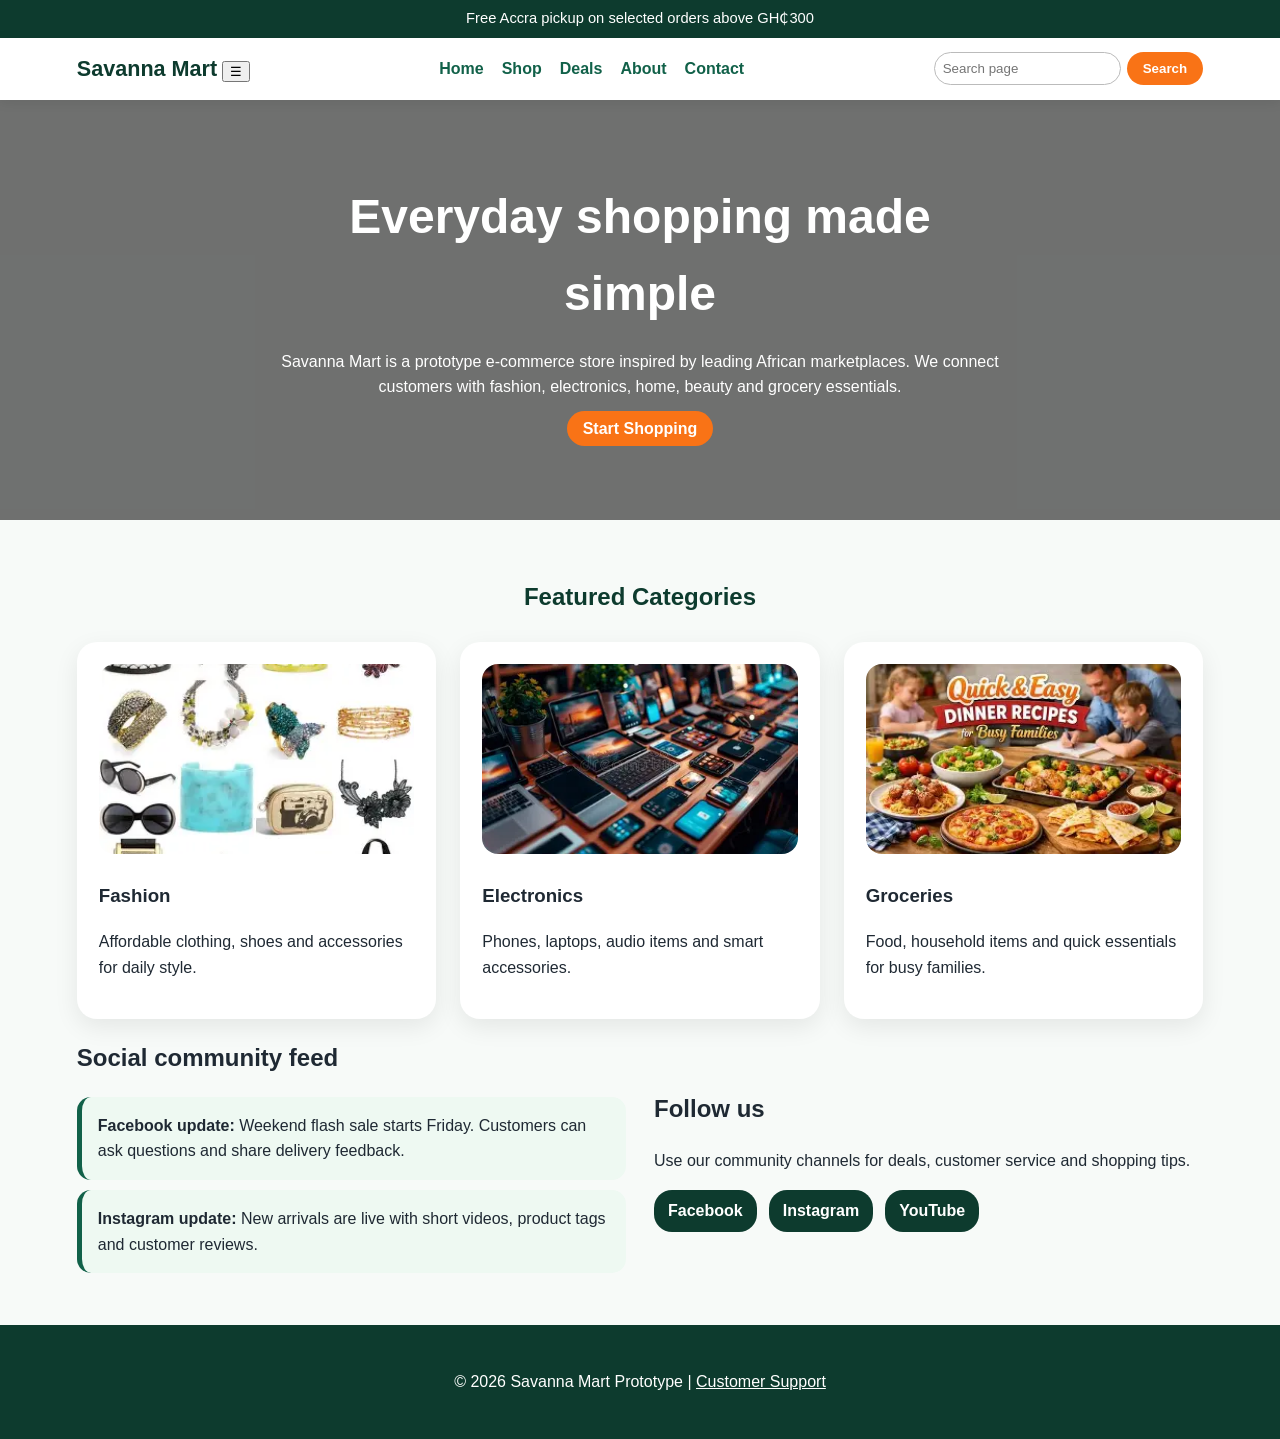
<file: index.html>
<!doctype html>
<html lang="en">
  <head>
    <meta charset="UTF-8" />
    <meta name="viewport" content="width=device-width, initial-scale=1.0" />
    <title>Netpro Shop</title>
    <link rel="stylesheet" href="./css/style.css" />
  </head>
  <body>
    <a class="skip-link" href="#main">Skip to main content</a>
    <div class="topbar">Free Accra pickup on selected orders above GH₵300</div>
    <nav class="nav" aria-label="Main navigation">
  <div class="nav-top">
    <a class="logo" href="index.html">Savanna Mart</a>

    <button class="menu-toggle" type="button" aria-label="Open menu" onclick="toggleMenu()">
      ☰
    </button>
  </div>

  <ul class="menu" id="mobileMenu">
    <li><a href="index.html">Home</a></li>
    <li><a href="shop.html">Shop</a></li>
    <li><a href="deals.html">Deals</a></li>
    <li><a href="about.html">About</a></li>
    <li><a href="contact.html">Contact</a></li>
  </ul>

  <div class="search-box">
    <input
      id="pageSearch"
      type="search"
      aria-label="Search this page"
      placeholder="Search page"
    />
    <button onclick="pageSearch()">Search</button>
  </div>
</nav>
   <header class="hero">
  <video class="hero-video" autoplay muted loop playsinline>
    <source src="./assets/WhatsApp Video 2026-05-24 at 13.56.21.mp4" type="video/mp4" />
    Your browser does not support the video tag.
  </video>

  <div class="hero-content">
        <h1>Everyday shopping made simple</h1>
        <p>
          Savanna Mart is a prototype e-commerce store inspired by leading
          African marketplaces. We connect customers with fashion, electronics,
          home, beauty and grocery essentials.
        </p>
        <a class="btn" href="shop.html">Start Shopping</a>
      </div>
    </header>
    <main id="main" class="main">
      <p id="searchStatus" class="muted" aria-live="polite"></p>
      <h2 class="section-title">Featured Categories</h2>
      <section class="grid" aria-label="Featured categories">
        <article class="card">
          <img src="./assets/OIP (1).jpg" alt="Fashion category illustration" />
          <h3>Fashion</h3>
          <p>Affordable clothing, shoes and accessories for daily style.</p>
        </article>
        <article class="card">
          <img
            src="./assets/download.jpg"
            alt="Electronics category illustration"
          />
          <h3>Electronics</h3>
          <p>Phones, laptops, audio items and smart accessories.</p>
        </article>
        <article class="card">
          <img src="./assets/OIP.jpg" alt="Grocery category illustration" />
          <h3>Groceries</h3>
          <p>Food, household items and quick essentials for busy families.</p>
        </article>
      </section>
      <section class="split">
        <div>
          <h2>Social community feed</h2>
          <div class="feed">
            <strong>Facebook update:</strong> Weekend flash sale starts Friday.
            Customers can ask questions and share delivery feedback.
          </div>
          <div class="feed">
            <strong>Instagram update:</strong> New arrivals are live with short
            videos, product tags and customer reviews.
          </div>
        </div>
        <div>
          <h2>Follow us</h2>
          <p>
            Use our community channels for deals, customer service and shopping
            tips.
          </p>
          <div class="socials">
            <a href="https://www.facebook.com" aria-label="Facebook page"
              >Facebook</a
            ><a href="https://www.instagram.com" aria-label="Instagram page"
              >Instagram</a
            ><a href="https://www.youtube.com" aria-label="YouTube channel"
              >YouTube</a
            >
          </div>
        </div>
      </section>
    </main>
        <footer class="footer">
      <p>
        &copy; 2026 Savanna Mart Prototype |
        <a href="contact.html">Customer Support</a>
      </p>
    </footer>

    <script>
      function toggleMenu() {
        document.querySelector(".nav").classList.toggle("active");
      }
    </script>

    <script src="js/search.js"></script>
  </body>
</html>
</file>
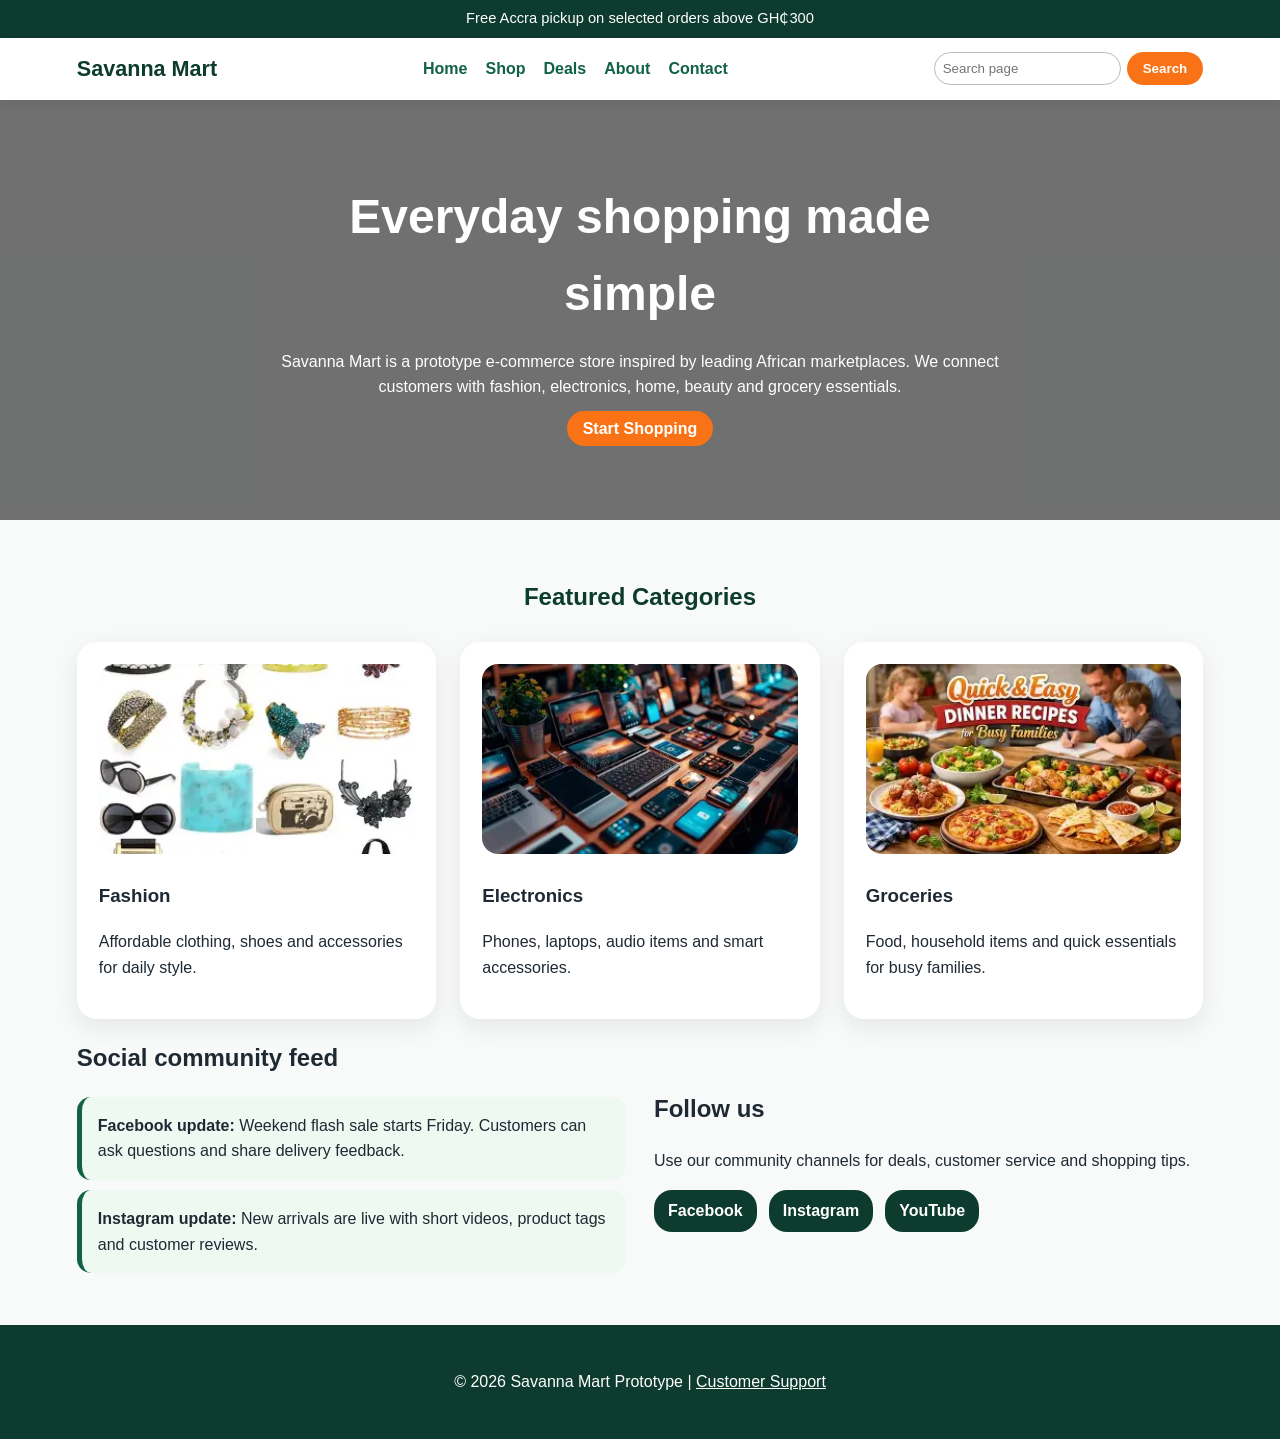
<file: savanna_mart/index.html>
<!doctype html>
<html lang="en">
  <head>
    <meta charset="UTF-8" />
    <meta name="viewport" content="width=device-width, initial-scale=1.0" />
    <title>Netpro Shop</title>
    <link rel="stylesheet" href="./css/style.css" />
  </head>
  <body>
    <a class="skip-link" href="#main">Skip to main content</a>
    <div class="topbar">Free Accra pickup on selected orders above GH₵300</div>
    <nav class="nav" aria-label="Main navigation">
      <a class="logo" href="index.html">Savanna Mart</a>
      <ul class="menu">
        <li><a href="index.html">Home</a></li>
        <li><a href="shop.html">Shop</a></li>
        <li><a href="deals.html">Deals</a></li>
        <li><a href="about.html">About</a></li>
        <li><a href="contact.html">Contact</a></li>
      </ul>
      <div class="search-box">
        <input
          id="pageSearch"
          type="search"
          aria-label="Search this page"
          placeholder="Search page"
        /><button onclick="pageSearch()">Search</button>
      </div>
    </nav>
    <header class="hero">
      <video
        autoplay
        muted
        loop
        playsinline
        aria-label="Background promotional video"
      >
        <source src="assets/bg-video.mp4" type="video/mp4" />
      </video>
      <div class="hero-content">
        <h1>Everyday shopping made simple</h1>
        <p>
          Savanna Mart is a prototype e-commerce store inspired by leading
          African marketplaces. We connect customers with fashion, electronics,
          home, beauty and grocery essentials.
        </p>
        <a class="btn" href="shop.html">Start Shopping</a>
      </div>
    </header>
    <main id="main" class="main">
      <p id="searchStatus" class="muted" aria-live="polite"></p>
      <h2 class="section-title">Featured Categories</h2>
      <section class="grid" aria-label="Featured categories">
        <article class="card">
          <img src="./assets/OIP (1).jpg" alt="Fashion category illustration" />
          <h3>Fashion</h3>
          <p>Affordable clothing, shoes and accessories for daily style.</p>
        </article>
        <article class="card">
          <img
            src="./assets/download.jpg"
            alt="Electronics category illustration"
          />
          <h3>Electronics</h3>
          <p>Phones, laptops, audio items and smart accessories.</p>
        </article>
        <article class="card">
          <img src="./assets/OIP.jpg" alt="Grocery category illustration" />
          <h3>Groceries</h3>
          <p>Food, household items and quick essentials for busy families.</p>
        </article>
      </section>
      <section class="split">
        <div>
          <h2>Social community feed</h2>
          <div class="feed">
            <strong>Facebook update:</strong> Weekend flash sale starts Friday.
            Customers can ask questions and share delivery feedback.
          </div>
          <div class="feed">
            <strong>Instagram update:</strong> New arrivals are live with short
            videos, product tags and customer reviews.
          </div>
        </div>
        <div>
          <h2>Follow us</h2>
          <p>
            Use our community channels for deals, customer service and shopping
            tips.
          </p>
          <div class="socials">
            <a href="https://www.facebook.com" aria-label="Facebook page"
              >Facebook</a
            ><a href="https://www.instagram.com" aria-label="Instagram page"
              >Instagram</a
            ><a href="https://www.youtube.com" aria-label="YouTube channel"
              >YouTube</a
            >
          </div>
        </div>
      </section>
    </main>
    <footer class="footer">
      <p>
        &copy; 2026 Savanna Mart Prototype |
        <a href="contact.html">Customer Support</a>
      </p>
    </footer>
    <script src="js/search.js"></script>
  </body>
</html>
</file>
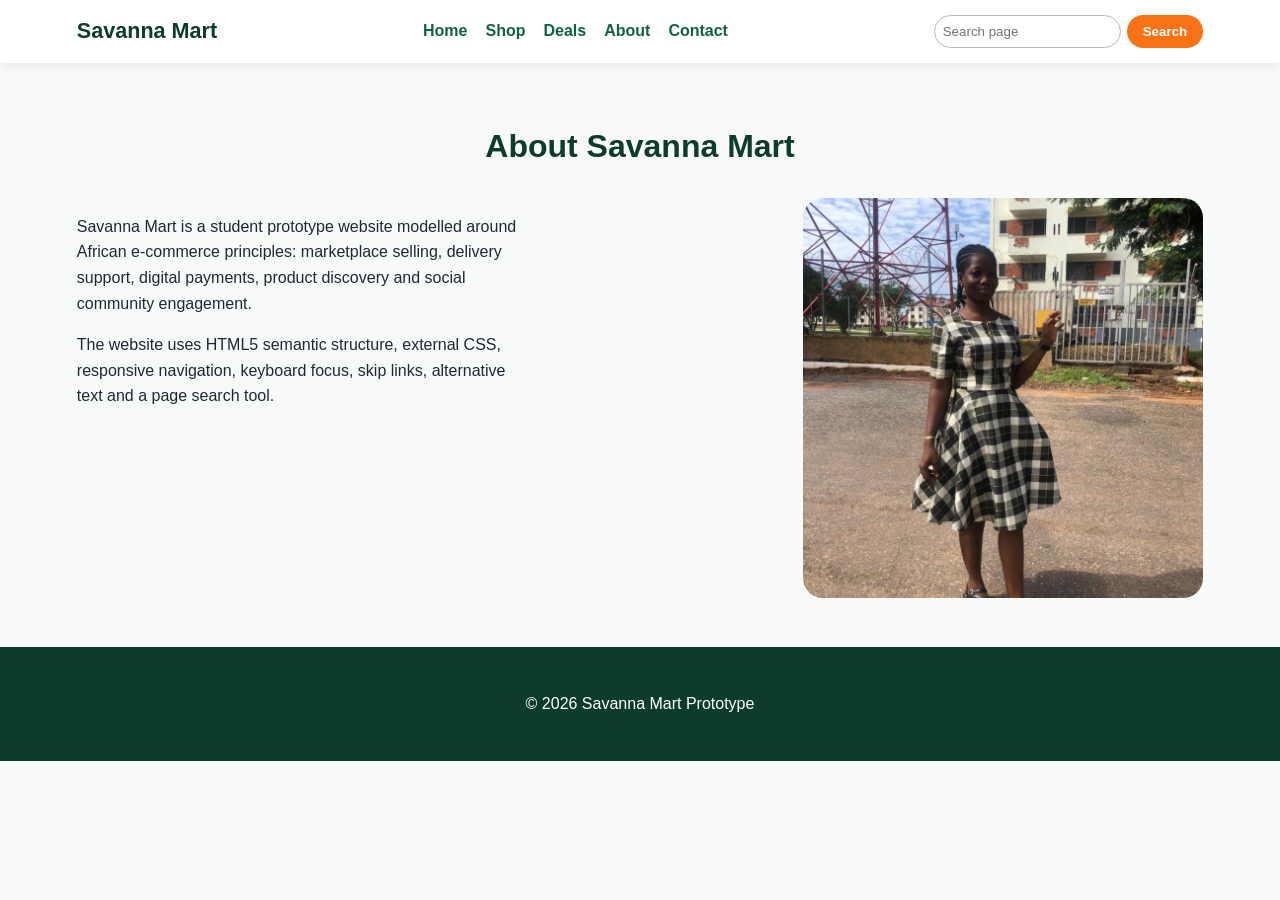
<file: about.html>
<!doctype html>
<html lang="en">
  <head>
    <meta charset="UTF-8" />
    <meta name="viewport" content="width=device-width, initial-scale=1.0" />
    <title>Savanna Mart | About</title>
    <link rel="stylesheet" href="css/style.css" />
  </head>
  <body>
    <a class="skip-link" href="#main">Skip to main content</a>
    <nav class="nav">
      <a class="logo" href="index.html">Savanna Mart</a>
      <ul class="menu">
        <li><a href="index.html">Home</a></li>
        <li><a href="shop.html">Shop</a></li>
        <li><a href="deals.html">Deals</a></li>
        <li><a href="about.html">About</a></li>
        <li><a href="contact.html">Contact</a></li>
      </ul>
      <div class="search-box">
        <input
          id="pageSearch"
          type="search"
          aria-label="Search this page"
          placeholder="Search page"
        /><button onclick="pageSearch()">Search</button>
      </div>
    </nav>
    <main id="main" class="main">
      <p id="searchStatus" class="muted" aria-live="polite"></p>
      <h1 class="section-title">About Savanna Mart</h1>
      <section class="about-vida">
        <div class="good">
          <p>
          Savanna Mart is a student prototype website modelled around African
          e-commerce principles: marketplace selling, delivery support, digital
          payments, product discovery and social community engagement.
          </p>
        
          <p>
            The website uses HTML5 semantic structure, external CSS, responsive
            navigation, keyboard focus, skip links, alternative text and a page
            search tool.
          </p>
        </div>
        <div>
          <img class="vivi" src="./assets/WhatsApp Image 2026-05-24 at 15.21.14.jpeg" alt="">
        </div>
      </section>
    </main>
    <div>
    </div>
    <footer class="footer"><p>&copy; 2026 Savanna Mart Prototype</p></footer>
    <script src="js/search.js"></script>
  </body>
</html>
</file>
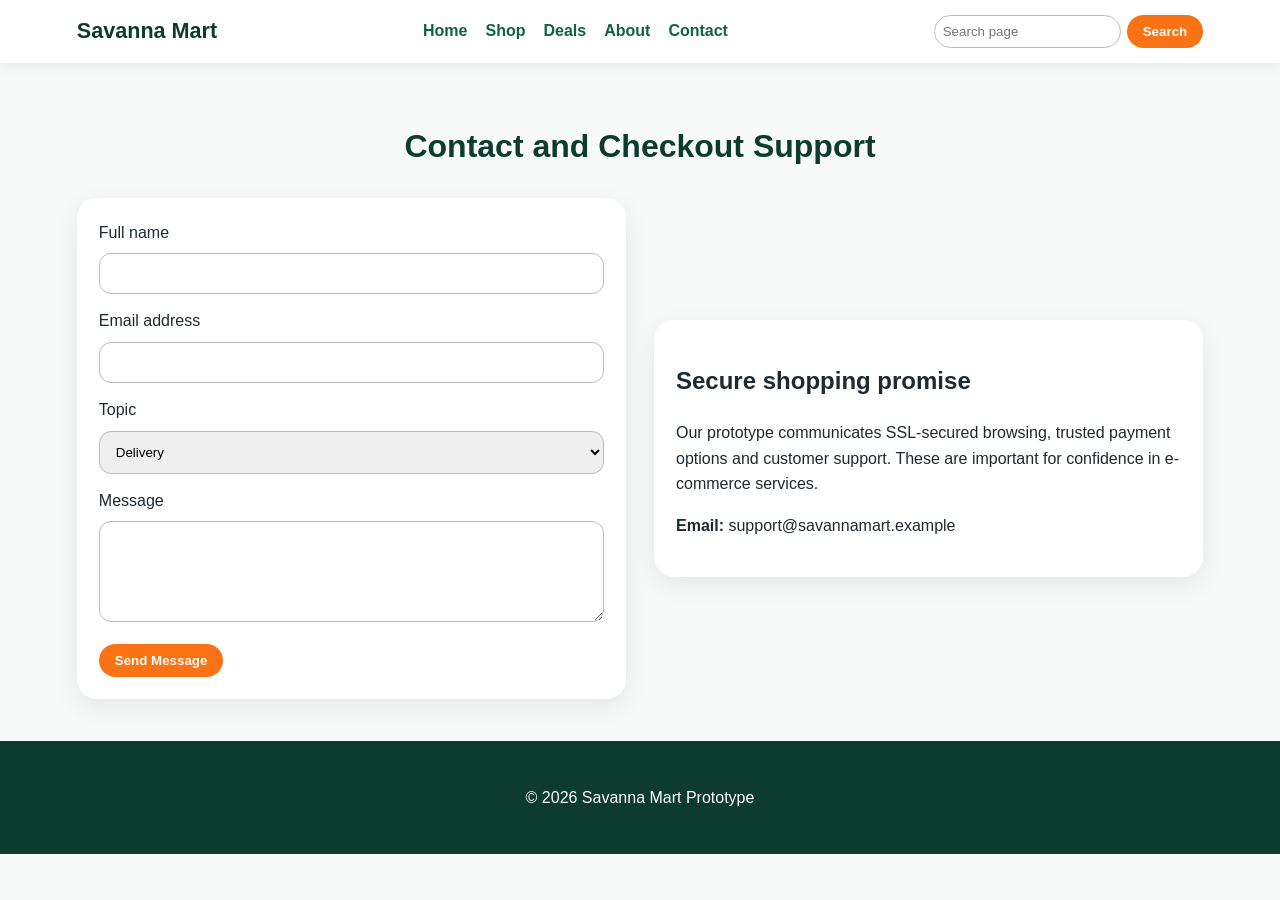
<file: contact.html>
<!doctype html>
<html lang="en">
  <head>
    <meta charset="UTF-8" />
    <meta name="viewport" content="width=device-width, initial-scale=1.0" />
    <title>Savanna Mart | Contact</title>
    <link rel="stylesheet" href="css/style.css" />
  </head>
  <body>
    <a class="skip-link" href="#main">Skip to main content</a>
    <nav class="nav">
      <a class="logo" href="index.html">Savanna Mart</a>
      <ul class="menu">
        <li><a href="index.html">Home</a></li>
        <li><a href="shop.html">Shop</a></li>
        <li><a href="deals.html">Deals</a></li>
        <li><a href="about.html">About</a></li>
        <li><a href="contact.html">Contact</a></li>
      </ul>
      <div class="search-box">
        <input
          id="pageSearch"
          type="search"
          aria-label="Search this page"
          placeholder="Search page"
        /><button onclick="pageSearch()">Search</button>
      </div>
    </nav>
    <main id="main" class="main">
      <p id="searchStatus" class="muted" aria-live="polite"></p>
      <h1 class="section-title">Contact and Checkout Support</h1>
      <section class="split">
        <form class="form panel" aria-label="Contact form">
          <label for="name">Full name</label
          ><input id="name" type="text" required /><label for="email"
            >Email address</label
          ><input id="email" type="email" required /><label for="topic"
            >Topic</label
          ><select id="topic">
            <option>Delivery</option>
            <option>Payment</option>
            <option>Returns</option></select
          ><label for="message">Message</label
          ><textarea id="message" rows="5"></textarea
          ><button class="btn" type="submit">Send Message</button>
        </form>
        <div class="panel">
          <h2>Secure shopping promise</h2>
          <p>
            Our prototype communicates SSL-secured browsing, trusted payment
            options and customer support. These are important for confidence in
            e-commerce services.
          </p>
          <p><strong>Email:</strong> support@savannamart.example</p>
        </div>
      </section>
    </main>
    <footer class="footer"><p>&copy; 2026 Savanna Mart Prototype</p></footer>
    <script src="js/search.js"></script>
  </body>
</html>
</file>
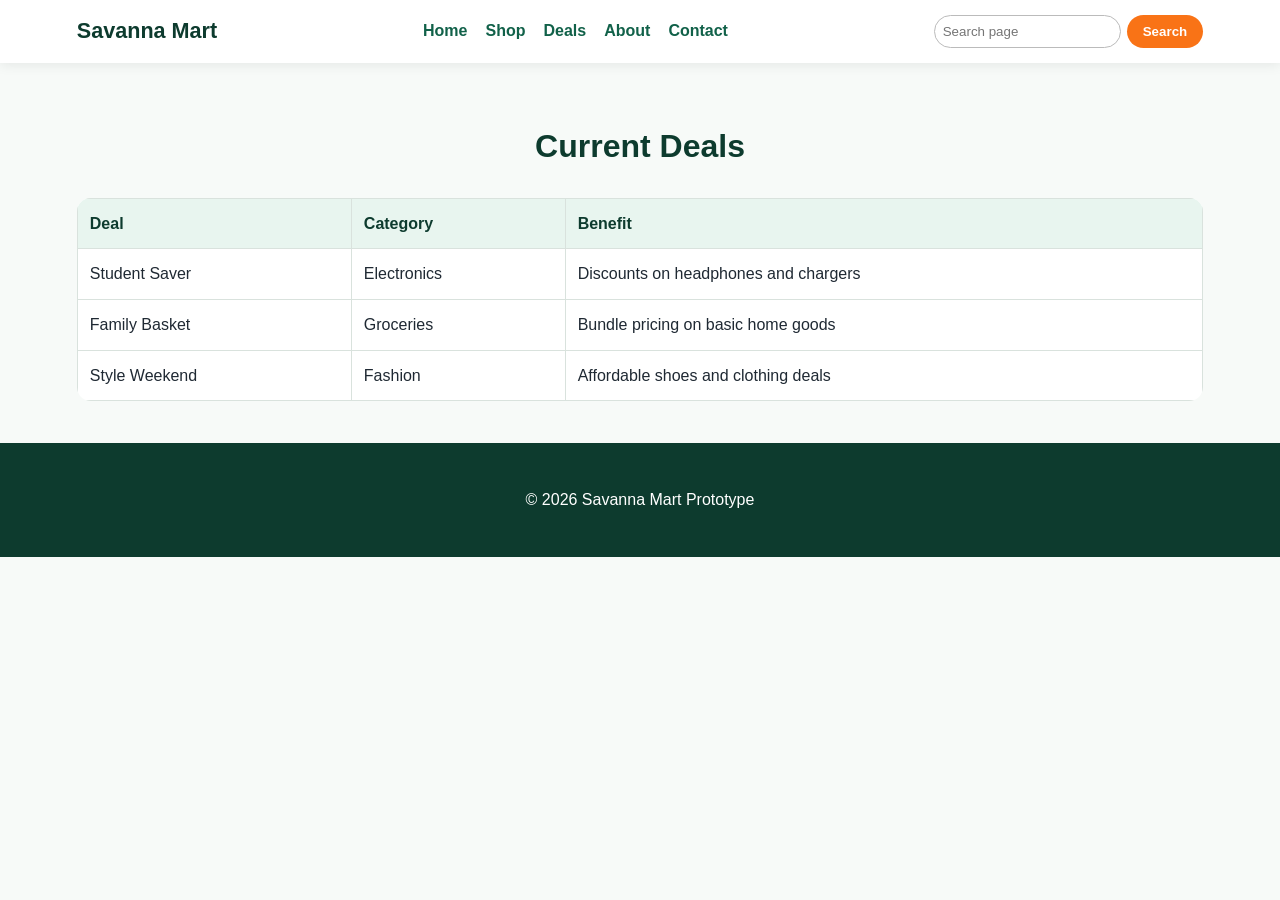
<file: deals.html>
<!doctype html>
<html lang="en">
  <head>
    <meta charset="UTF-8" />
    <meta name="viewport" content="width=device-width, initial-scale=1.0" />
    <title>Savanna Mart | Deals</title>
    <link rel="stylesheet" href="css/style.css" />
  </head>
  <body>
    <a class="skip-link" href="#main">Skip to main content</a>
    <nav class="nav">
      <a class="logo" href="index.html">Savanna Mart</a>
      <ul class="menu">
        <li><a href="index.html">Home</a></li>
        <li><a href="shop.html">Shop</a></li>
        <li><a href="deals.html">Deals</a></li>
        <li><a href="about.html">About</a></li>
        <li><a href="contact.html">Contact</a></li>
      </ul>
      <div class="search-box">
        <input
          id="pageSearch"
          type="search"
          aria-label="Search this page"
          placeholder="Search page"
        /><button onclick="pageSearch()">Search</button>
      </div>
    </nav>
    <main id="main" class="main">
      <p id="searchStatus" class="muted" aria-live="polite"></p>
      <h1 class="section-title">Current Deals</h1>
      <div class="table-wrap">
        <table>
          <tr>
            <th>Deal</th>
            <th>Category</th>
            <th>Benefit</th>
          </tr>
          <tr>
            <td>Student Saver</td>
            <td>Electronics</td>
            <td>Discounts on headphones and chargers</td>
          </tr>
          <tr>
            <td>Family Basket</td>
            <td>Groceries</td>
            <td>Bundle pricing on basic home goods</td>
          </tr>
          <tr>
            <td>Style Weekend</td>
            <td>Fashion</td>
            <td>Affordable shoes and clothing deals</td>
          </tr>
        </table>
      </div>
    </main>
    <footer class="footer"><p>&copy; 2026 Savanna Mart Prototype</p></footer>
    <script src="js/search.js"></script>
  </body>
</html>
</file>
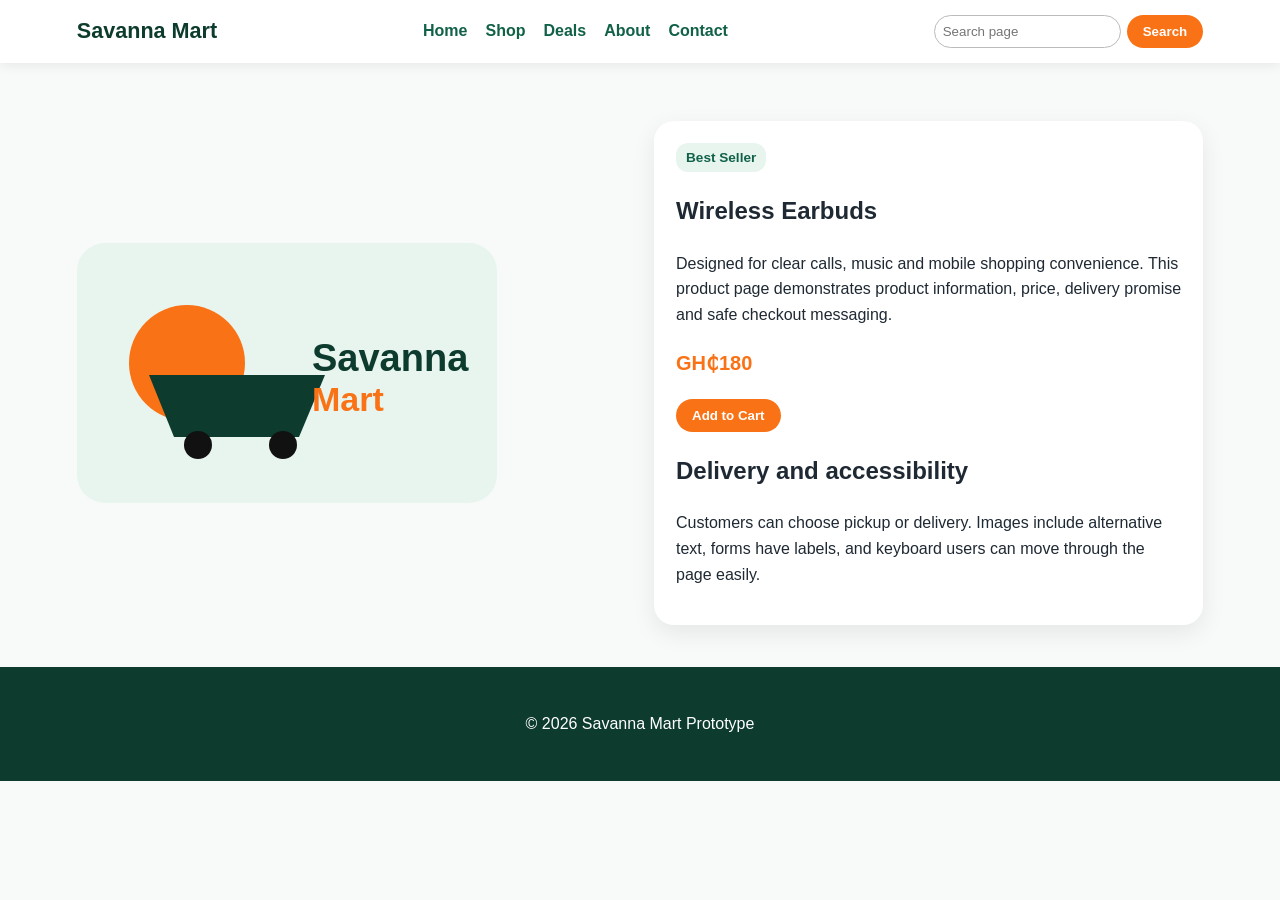
<file: product.html>
<!doctype html>
<html lang="en">
  <head>
    <meta charset="UTF-8" />
    <meta name="viewport" content="width=device-width, initial-scale=1.0" />
    <title>Savanna Mart | Product</title>
    <link rel="stylesheet" href="css/style.css" />
  </head>
  <body>
    <a class="skip-link" href="#main">Skip to main content</a>
    <nav class="nav">
      <a class="logo" href="index.html">Savanna Mart</a>
      <ul class="menu">
        <li><a href="index.html">Home</a></li>
        <li><a href="shop.html">Shop</a></li>
        <li><a href="deals.html">Deals</a></li>
        <li><a href="about.html">About</a></li>
        <li><a href="contact.html">Contact</a></li>
      </ul>
      <div class="search-box">
        <input
          id="pageSearch"
          type="search"
          aria-label="Search this page"
          placeholder="Search page"
        /><button onclick="pageSearch()">Search</button>
      </div>
    </nav>
    <main id="main" class="main">
      <p id="searchStatus" class="muted" aria-live="polite"></p>
      <section class="split">
        <img
          src="assets/electronics.svg"
          alt="Product image of wireless earbuds"
        />
        <div class="panel">
          <span class="badge">Best Seller</span>
          <h1>Wireless Earbuds</h1>
          <p>
            Designed for clear calls, music and mobile shopping convenience.
            This product page demonstrates product information, price, delivery
            promise and safe checkout messaging.
          </p>
          <p class="price">GH₵180</p>
          <button class="btn">Add to Cart</button>
          <h2>Delivery and accessibility</h2>
          <p>
            Customers can choose pickup or delivery. Images include alternative
            text, forms have labels, and keyboard users can move through the
            page easily.
          </p>
        </div>
      </section>
    </main>
    <footer class="footer"><p>&copy; 2026 Savanna Mart Prototype</p></footer>
    <script src="js/search.js"></script>
  </body>
</html>
</file>
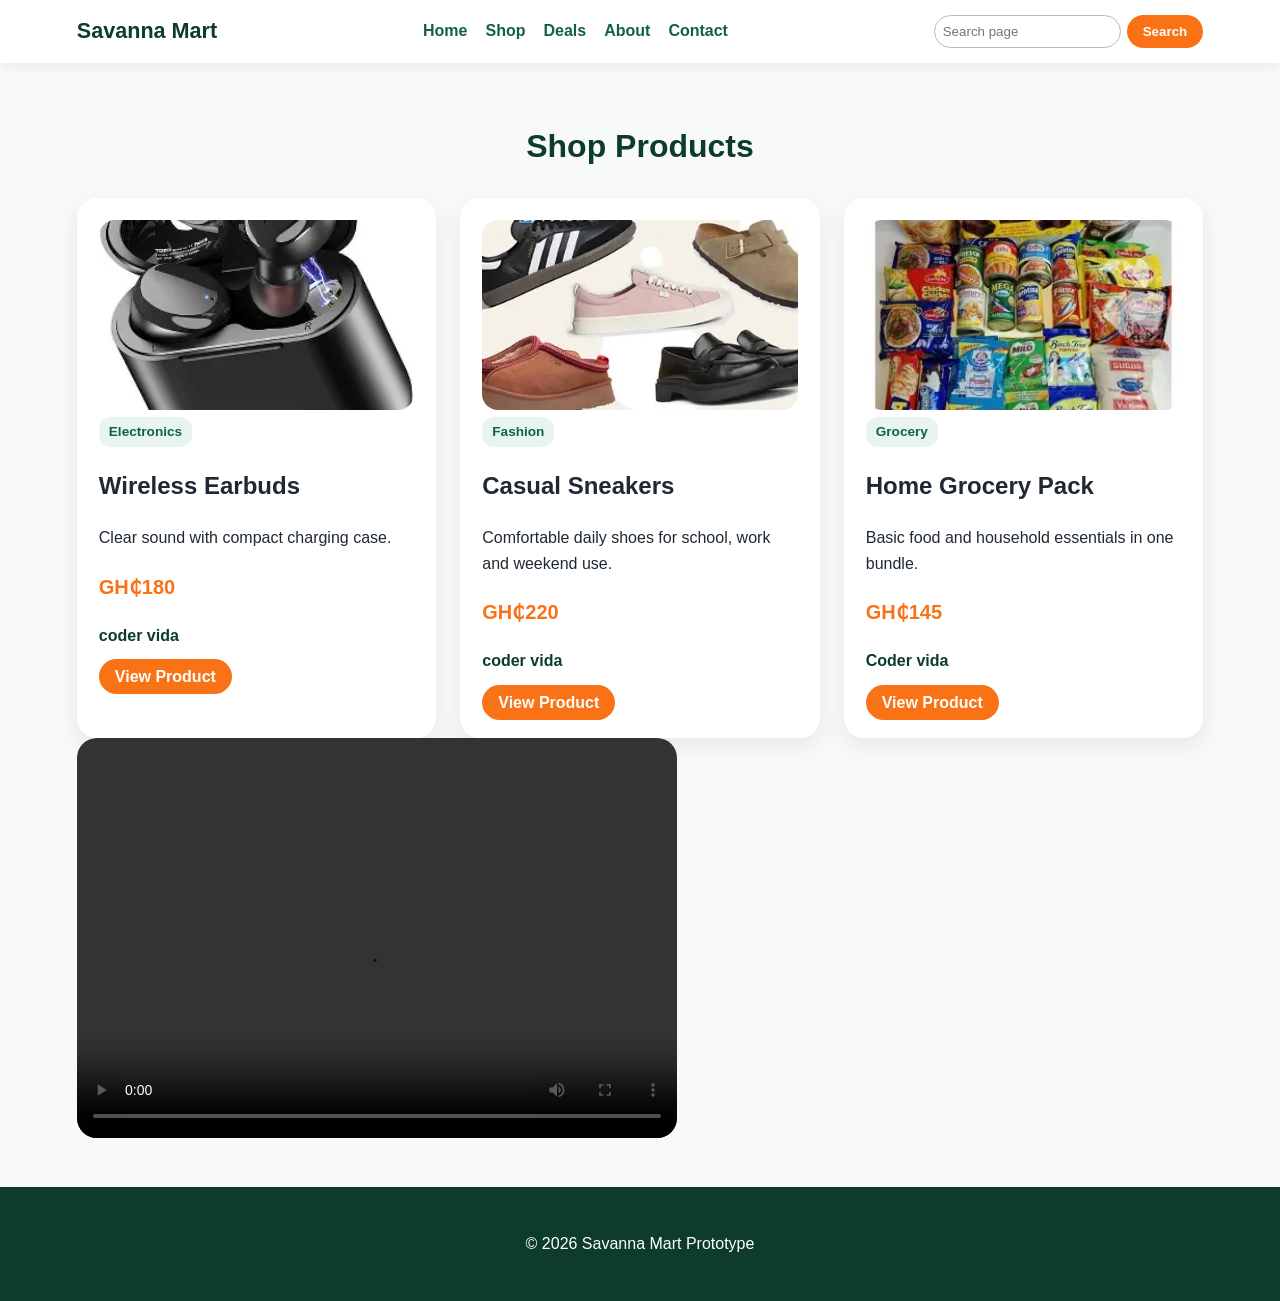
<file: shop.html>
<!doctype html>
<html lang="en">
  <head>
    <meta charset="UTF-8" />
    <meta name="viewport" content="width=device-width, initial-scale=1.0" />
    <title>Savanna Mart | Shop</title>
    <link rel="stylesheet" href="css/style.css" />
  </head>
  <body>
    <a class="skip-link" href="#main">Skip to main content</a>
    <nav class="nav">
      <a class="logo" href="index.html">Savanna Mart</a>
      <ul class="menu">
        <li><a href="index.html">Home</a></li>
        <li><a href="shop.html">Shop</a></li>
        <li><a href="deals.html">Deals</a></li>
        <li><a href="about.html">About</a></li>
        <li><a href="contact.html">Contact</a></li>
      </ul>
      <div class="search-box">
        <input
          id="pageSearch"
          type="search"
          aria-label="Search this page"
          placeholder="Search page"
        /><button onclick="pageSearch()">Search</button>
      </div>
    </nav>
    <main id="main" class="main">
      <p id="searchStatus" class="muted" aria-live="polite"></p>
      <h1 class="section-title">Shop Products</h1>
      <section class="grid">
        <article class="product">
          <img src="./assets/earbuds.webp" alt="Wireless earbuds" /><span
            class="badge"
            >Electronics</span
          >
          <h2>Wireless Earbuds</h2>
          <p>Clear sound with compact charging case.</p>
          <p class="price">GH₵180</p>
          <p class="coder ">coder vida </p>
          <a class="btn" href="product.html">View Product</a>
        </article>
        <article class="product">
          <img src="./assets/Sneakers.jpg" alt="Casual sneakers" /><span
            class="badge"
            >Fashion</span
          >
          <h2>Casual Sneakers</h2>
          <p>Comfortable daily shoes for school, work and weekend use.</p>
          <p class="price">GH₵220</p>
          <p class="coder">coder vida </p>
          <a class="btn" href="product.html">View Product</a>
        </article>
        <article class="product">
          <img src="assets/grocery.webp" alt="Home grocery pack" /><span
            class="badge"
            >Grocery</span
          >
          <h2>Home Grocery Pack</h2>
          <p>Basic food and household essentials in one bundle.</p>
          <p class="price">GH₵145</p>
          <p class="coder">Coder vida</p>
          <a class="btn" href="product.html">View Product</a>
        </article>
      </section>
      <video class="vida-video"
        src="./assets/WhatsApp Video 2026-05-24 at 13.56.21.mp4" type="video/mp4"
        controls
        autoplay
        loop
        preload="metadata"
        class="video-player"
      >
    </main>
    <footer class="footer"><p>&copy; 2026 Savanna Mart Prototype</p></footer>
    <script src="js/search.js"></script>
  </body>
</html>
</file>
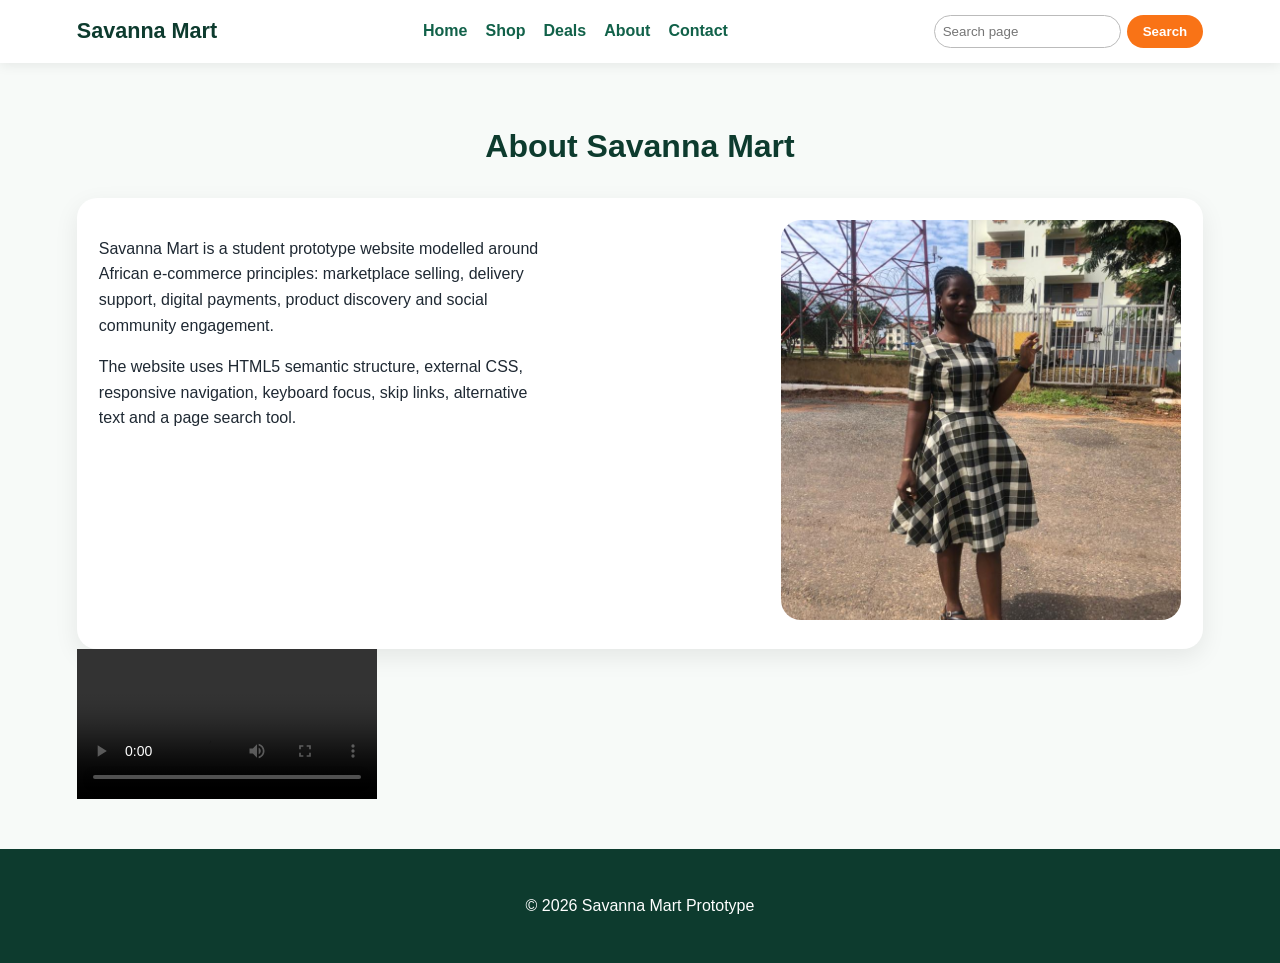
<file: savanna_mart/about.html>
<!doctype html>
<html lang="en">
  <head>
    <meta charset="UTF-8" />
    <meta name="viewport" content="width=device-width, initial-scale=1.0" />
    <title>Savanna Mart | About</title>
    <link rel="stylesheet" href="css/style.css" />
  </head>
  <body>
    <a class="skip-link" href="#main">Skip to main content</a>
    <nav class="nav">
      <a class="logo" href="index.html">Savanna Mart</a>
      <ul class="menu">
        <li><a href="index.html">Home</a></li>
        <li><a href="shop.html">Shop</a></li>
        <li><a href="deals.html">Deals</a></li>
        <li><a href="about.html">About</a></li>
        <li><a href="contact.html">Contact</a></li>
      </ul>
      <div class="search-box">
        <input
          id="pageSearch"
          type="search"
          aria-label="Search this page"
          placeholder="Search page"
        /><button onclick="pageSearch()">Search</button>
      </div>
    </nav>
    <main id="main" class="main">
      <p id="searchStatus" class="muted" aria-live="polite"></p>
      <h1 class="section-title">About Savanna Mart</h1>
      <section class="panel">
        <div class="good">
          <p>
          Savanna Mart is a student prototype website modelled around African
          e-commerce principles: marketplace selling, delivery support, digital
          payments, product discovery and social community engagement.
          </p>
        
          <p>
            The website uses HTML5 semantic structure, external CSS, responsive
            navigation, keyboard focus, skip links, alternative text and a page
            search tool.
          </p>
        </div>
        <div>
          <img class="vivi" src="./assets/WhatsApp Image 2026-05-24 at 15.21.14.jpeg" alt="">
        </div>
      </section>
       <video
        src class ="./assets/WhatsApp Video 2026-05-24 at 13.56.21.mp4" type="video/mp4"
        controls
        autoplay
       
        loop
        preload="metadata"
        class="video-player"
      >
    </main>
    <div>
    </div>
    <footer class="footer"><p>&copy; 2026 Savanna Mart Prototype</p></footer>
    <script src="js/search.js"></script>
  </body>
</html>
</file>
<file: css/style.css>
* {
  box-sizing: border-box;
}
html {
  scroll-behavior: smooth;
}
body {
  margin: 0;
  font-family: Arial, Helvetica, sans-serif;
  color: #1f2933;
  background: #f7faf8;
  line-height: 1.6;
}
a {
  color: #116149;
  text-decoration: none;
}
a:focus,
button:focus,
input:focus,
textarea:focus {
  outline: 3px solid #ffbf47;
  outline-offset: 3px;
}
.skip-link {
  position: absolute;
  left: -999px;
  top: auto;
  background: #111;
  color: #fff;
  padding: 10px;
  z-index: 999;
}
.skip-link:focus {
  left: 10px;
  top: 10px;
}
.topbar {
  background: #0d3b2e;
  color: #fff;
  text-align: center;
  padding: 7px;
  font-size: 0.92rem;
}
.nav {
  display: flex;
  align-items: center;
  justify-content: space-between;
  padding: 14px 6%;
  background: #fff;
  box-shadow: 0 2px 12px rgba(0, 0, 0, 0.08);
  position: sticky;
  top: 0;
  z-index: 10;
}
.logo {
  font-weight: 800;
  font-size: 1.35rem;
  color: #0d3b2e;
}
.menu {
  display: flex;
  gap: 18px;
  list-style: none;
  margin: 0;
  padding: 0;
}
.menu a {
  font-weight: 700;
}
.menu a:hover {
  color: #f97316;
}
.search-box {
  display: flex;
  gap: 6px;
}
.search-box input {
  padding: 8px;
  border: 1px solid #bbb;
  border-radius: 18px;
  max-width: 190px;
}
.search-box button,
.btn {
  border: 0;
  background: #f97316;
  color: #fff;
  padding: 9px 16px;
  border-radius: 20px;
  font-weight: 700;
  cursor: pointer;
}
.hero {
  position: relative;
  min-height: 420px;
  color: #fff;
  display: flex;
  align-items: center;
  justify-content: center;
  text-align: center;
  overflow: hidden;
}
.hero video {
  position: absolute;
  min-width: 100%;
  min-height: 100%;
  object-fit: cover;
  z-index: -2;
}
.hero:after {
  content: "";
  position: absolute;
  inset: 0;
  background: rgba(0, 0, 0, 0.55);
  z-index: -1;
}
.hero-content {
  max-width: 780px;
  padding: 30px;
}
.hero h1 {
  font-size: 3rem;
  margin: 0 0 12px;
}
.main {
  padding: 42px 6%;
}
.section-title {
  text-align: center;
  margin: 0 0 26px;
  color: #0d3b2e;
}
.grid {
  display: grid;
  grid-template-columns: repeat(3, 1fr);
  gap: 24px;
}
.card,
.product,
.panel {
  background: #fff;
  border-radius: 20px;
  padding: 22px;
  box-shadow: 0 8px 24px rgba(0, 0, 0, 0.08);
   transition:
    transform 0.25s,
    box-shadow 0.25s
}

.vida-video {
  width: 600px;
  height: 400px;
  border-radius: 20px;
}
.about-vida{
  display:flex;
  justify-content: space-between;
}

.good{
  width: 450px;
}
.vivi{
  width: 400px;
  height: 400px;
  object-fit: cover;
  border-radius: 20px;
}



.card:hover,
.product:hover {
  transform: translateY(-6px);
  box-shadow: 0 14px 32px rgba(0, 0, 0, 0.13);
}
.card img,
.product img {
  width: 100%;
  height: 190px;
  object-fit: cover;
  border-radius: 16px;
}
.price {
  font-size: 1.25rem;
  font-weight: 800;
  color: #f97316;
}
.coder{
  font: size 1.25rem;
  font-weight: 800;
    color: #0d3b2e;

}
.badge {
  display: inline-block;
  background: #e8f5ef;
  color: #116149;
  border-radius: 12px;
  padding: 4px 10px;
  font-size: 0.85rem;
  font-weight: 700;
}
.split {
  display: grid;
  grid-template-columns: 1fr 1fr;
  gap: 28px;
  align-items: center;
}
.feed {
  background: #eef9f2;
  border-left: 5px solid #116149;
  border-radius: 14px;
  padding: 16px;
  margin: 10px 0;
}
.socials {
  display: flex;
  gap: 12px;
  flex-wrap: wrap;
}
.socials a {
  background: #0d3b2e;
  color: #fff;
  border-radius: 18px;
  padding: 8px 14px;
  font-weight: 700;
}
.form input,
.form textarea,
.form select {
  width: 100%;
  padding: 12px;
  margin: 8px 0 14px;
  border: 1px solid #bbb;
  border-radius: 12px;
}
.footer {
  background: #0d3b2e;
  color: #fff;
  padding: 28px 6%;
  text-align: center;
}
.footer a {
  color: #fff;
  text-decoration: underline;
}
.highlight {
  background: #fff2a8;
  border-radius: 4px;
  padding: 0 2px;
}
.muted {
  color: #52616b;
}
.table-wrap {
  overflow-x: auto;
}
table {
  border-collapse: collapse;
  width: 100%;
  background: #fff;
  border-radius: 14px;
  overflow: hidden;
}
th,
td {
  padding: 12px;
  border: 1px solid #d9e2dd;
  text-align: left;
}
th {
  background: #e8f5ef;
  color: #0d3b2e;
}
@media (max-width: 760px) {
  .nav-top {
  display: flex;
  align-items: center;
  justify-content: space-between;
}

.menu-toggle {
  display: none;
  border: none;
  background: #0d3b2e;
  color: #fff;
  font-size: 1.6rem;
  padding: 6px 12px;
  border-radius: 8px;
  cursor: pointer;
}

@media (max-width: 760px) {
  .nav {
    flex-direction: column;
    align-items: stretch;
    gap: 12px;
    padding: 14px 6%;
  }

  .nav-top {
    width: 100%;
  }

  .menu-toggle {
    display: block;
  }

  .menu {
    display: none;
    flex-direction: column;
    width: 100%;
    gap: 8px;
    background: #fff;
    padding: 10px 0;
  }

  .nav.active .menu {
    display: flex;
  }

  .search-box {
    width: 100%;
  }

  .search-box input {
    max-width: none;
    flex: 1;
  }

  .hero h1 {
    font-size: 2rem;
  }

  .grid,
  .split {
    grid-template-columns: 1fr;
  }

  .main {
    padding: 30px 4%;
  }

  .hero {
    min-height: 430px;
  }
}
}
</file>
<file: savanna_mart/css/style.css>
* {
  box-sizing: border-box;
}
html {
  scroll-behavior: smooth;
}
body {
  margin: 0;
  font-family: Arial, Helvetica, sans-serif;
  color: #1f2933;
  background: #f7faf8;
  line-height: 1.6;
}
a {
  color: #116149;
  text-decoration: none;
}
a:focus,
button:focus,
input:focus,
textarea:focus {
  outline: 3px solid #ffbf47;
  outline-offset: 3px;
}
.skip-link {
  position: absolute;
  left: -999px;
  top: auto;
  background: #111;
  color: #fff;
  padding: 10px;
  z-index: 999;
}
.skip-link:focus {
  left: 10px;
  top: 10px;
}
.topbar {
  background: #0d3b2e;
  color: #fff;
  text-align: center;
  padding: 7px;
  font-size: 0.92rem;
}
.nav {
  display: flex;
  align-items: center;
  justify-content: space-between;
  padding: 14px 6%;
  background: #fff;
  box-shadow: 0 2px 12px rgba(0, 0, 0, 0.08);
  position: sticky;
  top: 0;
  z-index: 10;
}
.logo {
  font-weight: 800;
  font-size: 1.35rem;
  color: #0d3b2e;
}
.menu {
  display: flex;
  gap: 18px;
  list-style: none;
  margin: 0;
  padding: 0;
}
.menu a {
  font-weight: 700;
}
.menu a:hover {
  color: #f97316;
}
.search-box {
  display: flex;
  gap: 6px;
}
.search-box input {
  padding: 8px;
  border: 1px solid #bbb;
  border-radius: 18px;
  max-width: 190px;
}
.search-box button,
.btn {
  border: 0;
  background: #f97316;
  color: #fff;
  padding: 9px 16px;
  border-radius: 20px;
  font-weight: 700;
  cursor: pointer;
}
.hero {
  position: relative;
  min-height: 420px;
  color: #fff;
  display: flex;
  align-items: center;
  justify-content: center;
  text-align: center;
  overflow: hidden;
}
.hero video {
  position: absolute;
  min-width: 100%;
  min-height: 100%;
  object-fit: cover;
  z-index: -2;
}
.hero:after {
  content: "";
  position: absolute;
  inset: 0;
  background: rgba(0, 0, 0, 0.55);
  z-index: -1;
}
.hero-content {
  max-width: 780px;
  padding: 30px;
}
.hero h1 {
  font-size: 3rem;
  margin: 0 0 12px;
}
.main {
  padding: 42px 6%;
}
.section-title {
  text-align: center;
  margin: 0 0 26px;
  color: #0d3b2e;
}
.grid {
  display: grid;
  grid-template-columns: repeat(3, 1fr);
  gap: 24px;
}
.card,
.product,
.panel {
  background: #fff;
  border-radius: 20px;
  padding: 22px;
  box-shadow: 0 8px 24px rgba(0, 0, 0, 0.08);
   transition:
    transform 0.25s,
    box-shadow 0.25s;
}
.panel{
  display:flex;
  justify-content: space-between;
}

.good{
  width: 450px;
}
.vivi{
  width: 400px;
  height: 400px;
  object-fit: cover;
  border-radius: 20px;
}



.card:hover,
.product:hover {
  transform: translateY(-6px);
  box-shadow: 0 14px 32px rgba(0, 0, 0, 0.13);
}
.card img,
.product img {
  width: 100%;
  height: 190px;
  object-fit: cover;
  border-radius: 16px;
}
.price {
  font-size: 1.25rem;
  font-weight: 800;
  color: #f97316;
}
.coder{
  font: size 1.25rem;
  font-weight: 800;
    color: #0d3b2e;

}
.badge {
  display: inline-block;
  background: #e8f5ef;
  color: #116149;
  border-radius: 12px;
  padding: 4px 10px;
  font-size: 0.85rem;
  font-weight: 700;
}
.split {
  display: grid;
  grid-template-columns: 1fr 1fr;
  gap: 28px;
  align-items: center;
}
.feed {
  background: #eef9f2;
  border-left: 5px solid #116149;
  border-radius: 14px;
  padding: 16px;
  margin: 10px 0;
}
.socials {
  display: flex;
  gap: 12px;
  flex-wrap: wrap;
}
.socials a {
  background: #0d3b2e;
  color: #fff;
  border-radius: 18px;
  padding: 8px 14px;
  font-weight: 700;
}
.form input,
.form textarea,
.form select {
  width: 100%;
  padding: 12px;
  margin: 8px 0 14px;
  border: 1px solid #bbb;
  border-radius: 12px;
}
.footer {
  background: #0d3b2e;
  color: #fff;
  padding: 28px 6%;
  text-align: center;
}
.footer a {
  color: #fff;
  text-decoration: underline;
}
.highlight {
  background: #fff2a8;
  border-radius: 4px;
  padding: 0 2px;
}
.muted {
  color: #52616b;
}
.table-wrap {
  overflow-x: auto;
}
table {
  border-collapse: collapse;
  width: 100%;
  background: #fff;
  border-radius: 14px;
  overflow: hidden;
}
th,
td {
  padding: 12px;
  border: 1px solid #d9e2dd;
  text-align: left;
}
th {
  background: #e8f5ef;
  color: #0d3b2e;
}
@media (max-width: 760px) {
  .nav {
    align-items: flex-start;
    gap: 12px;
  }
  .menu {
    flex-direction: column;
    width: 100%;
    gap: 8px;
  }
  .nav {
    flex-direction: column;
  }
  .search-box {
    width: 100%;
  }
  .search-box input {
    max-width: none;
    flex: 1;
  }
  .hero h1 {
    font-size: 2rem;
  }
  .grid,
  .split {
    grid-template-columns: 1fr;
  }
  .main {
    padding: 30px 4%;
  }
  .hero {
    min-height: 360px;
  }
}
</file>
